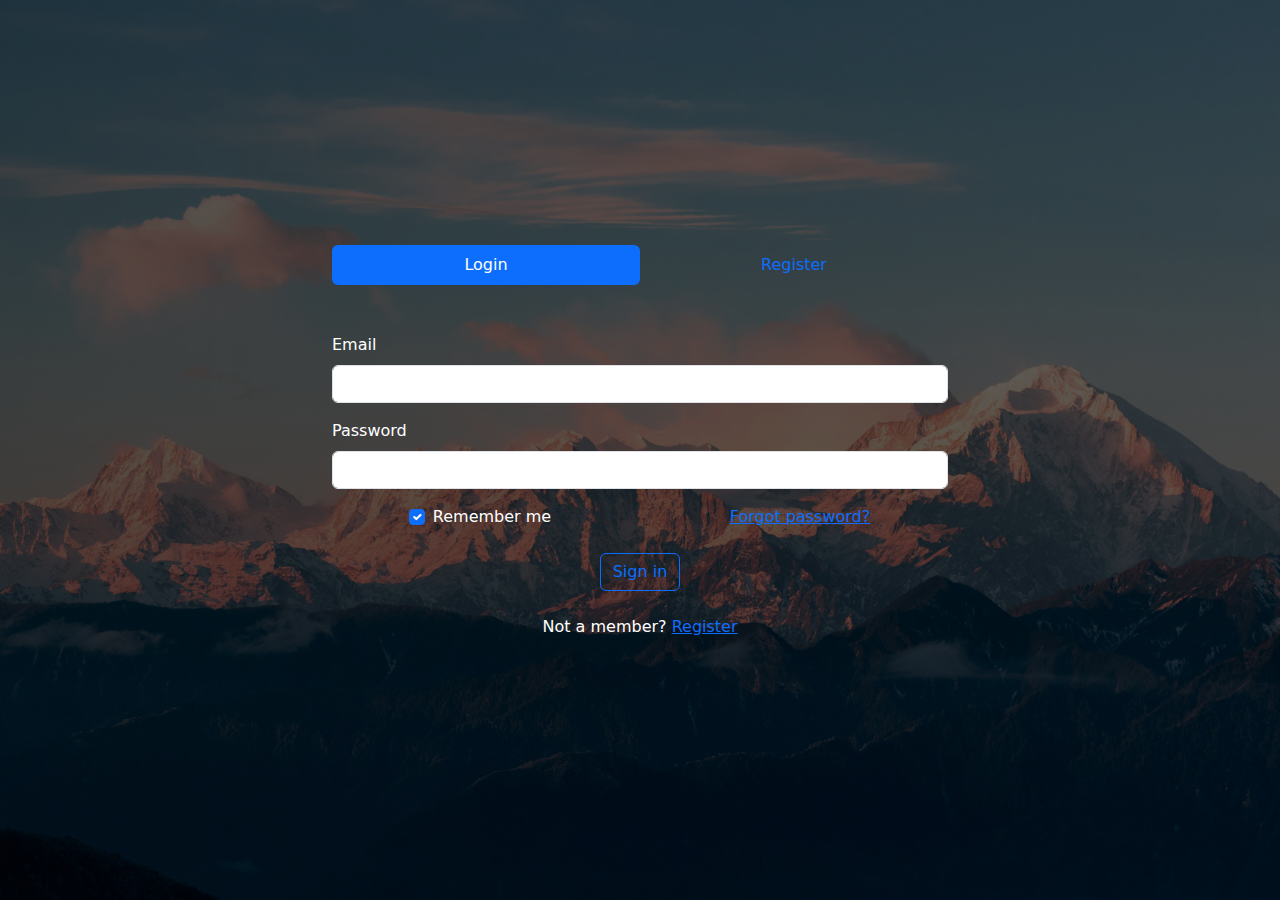
<file: index.html>
<!DOCTYPE html>
<html lang="en">
<head>
    <meta charset="UTF-8">
    <meta name="viewport" content="width=device-width, initial-scale=1.0">
    <title>Document</title>
    <link rel="stylesheet" href="assets/css/bootstrap.min.css">
    <link rel="stylesheet" href="assets/css/all.min.css">
    <link rel="stylesheet" href="assets/css/style.css">
</head>
<body class="signin d-flex justify-content-center align-content-center flex-wrap">
    <div class="container my-5 w-50 text-white ">
        <!-- navs -->
<ul class="nav nav-pills nav-justified mb-3" id="ex1" role="tablist">
    <li class="nav-item" role="presentation">
      <a class="nav-link active" id="tab-login" data-mdb-toggle="pill" href="index.html" role="tab"
        aria-controls="pills-login" aria-selected="true">Login</a>
    </li>
    <li class="nav-item" role="presentation">
      <a class="nav-link" id="tab-register" data-mdb-toggle="pill" href="signUp.html" role="tab"
        aria-controls="pills-register" aria-selected="false">Register</a>
    </li>
  </ul>
  
  
  <!-- content -->
  <div class="tab-content">
    
      
  
        <!-- Email input -->
        <div class="form-outline mb-3 mt-5">
          <label class="form-label text-center" for="loginName">Email</label>
          <input type="email" id="loginEmail" class="form-control" />
        </div>
  
        <!-- Password input -->
        <div class="form-outline mb-3">
          <label class="form-label" for="loginPassword">Password</label>
          <input type="password" id="loginPassword" class="form-control" />
          <p class="text-danger text-center " id="incorrect"></p>
          <p class="text-success text-center" id="correct"></p>
          <p class="text-danger text-center" id="wrong"></p>
        </div>
  
        <!-- 2 column grid layout -->
        <div class="row mb-4">
          <div class="col-md-6 d-flex justify-content-center">
            <!-- Checkbox -->
            <div class="form-check mb-3 mb-md-0">
              <input class="form-check-input" type="checkbox" value="" id="loginCheck" checked />
              <label class="form-check-label" for="loginCheck"> Remember me </label>
            </div>
          </div>
  
          <div class="col-md-6 d-flex justify-content-center">
            <!-- Simple link -->
            <a href="#!">Forgot password?</a>
          </div>
        </div>
  
        <!-- Submit button -->
        <div class="text-center">
        <button type="submit" id="loginButton" class="btn btn-outline-primary btn-block mb-4 ">Sign in</button>
        </div>
        <!-- Register buttons -->
        <div class="text-center">
          <p>Not a member? <a href="signUp.html">Register</a></p>
        </div>
      
    </div>
    
  </div>

    <script src="assets/js/main.js"></script>
</body>
</html>
</file>
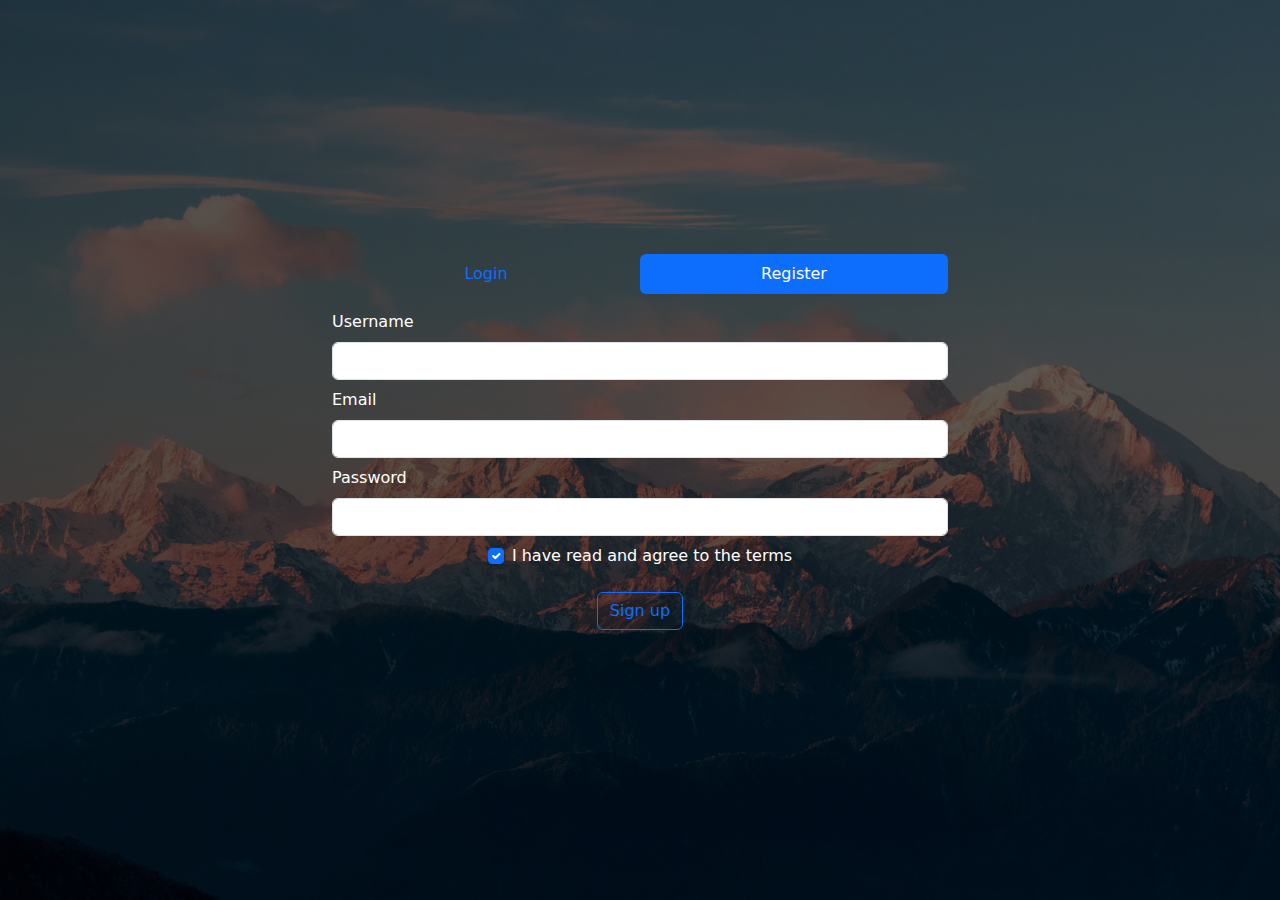
<file: signUp.html>
<!DOCTYPE html>
<html lang="en">
<head>
    <meta charset="UTF-8">
    <meta name="viewport" content="width=device-width, initial-scale=1.0">
    <title>Document</title>
    <link rel="stylesheet" href="assets/css/bootstrap.min.css">
    <link rel="stylesheet" href="assets/css/style.css">
</head>
<body class="signup   d-flex justify-content-center align-content-center flex-wrap">
    <div class="container my-5 w-50 text-white">
        <!-- Pills navs -->
<ul class="nav nav-pills nav-justified mb-3" id="ex1" role="tablist">
    <li class="nav-item" role="presentation">
      <a class="nav-link " id="tab-login"  href="index.html" >Login</a>
    </li>
    <li class="nav-item" role="presentation">
      <a class="nav-link active" id="tab-register"  href="signUp.html" >Register</a>
    </li>
  </ul>
  <!-- Pills navs -->
  
  <!-- Pills content -->
  <div class="tab-content">
    
     
  
        <!-- Username input -->
        <div class="form-outline mb-2 w-100">
          <label class="form-label" for="userName">Username</label>
          <input type="text" id="userName" class="form-control"  oninput="nameValidation()"/>
          <div class="alert text-danger d-none" id="nameMessage"> enter only letters and spaces (at least 3 letters) </div>
        </div>
  
        <!-- Email input -->
        <div class="form-outline mb-2 w-100">
          <label class="form-label" for="userEmail">Email</label>
          <input type="email" id="userEmail" class="form-control" oninput="emailValidation()" />
          <div class="alert text-danger d-none" id="emailMessage">Enter Valid Email Address, (user@user.com) </div>
          <div class=" text-danger d-none " id="emailExist">This mail is exist </div>
        </div>
  
        <!-- Password input -->
        <div class="form-outline mb-2 w-100">
          <label class="form-label" for="userPassword">Password</label>
          <input type="password" id="userPassword" class="form-control" oninput="passwordValidation()" />
          <div class="alert text-danger d-none" id="passMessage">Password must be at least one uppercase letter,one lowercase letter, one digit and one special character  </div>
          <p class="text-danger text-center d-none" id="incorrect">All inputs is required</p>
          <p class="text-success text-center d-none" id="correct">Success</p>
        </div>
  
     
  
        <!-- Checkbox -->
        <div class="form-check d-flex justify-content-center mb-4 w-100">
          <input class="form-check-input me-2" type="checkbox" value="" id="registerCheck" checked
            aria-describedby="registerCheckHelpText" />
          <label class="form-check-label" for="registerCheck">
            I have read and agree to the terms
          </label>
        </div>
  
        <!-- Submit button -->
        <div class="text-center">
        <button type="submit"  id="signup"  class="btn btn-outline-primary btn-block mb-3">Sign up</button>
        </div>
     
    </div>
  </div>

    
    <script src="assets/js/bootstrap.bundle.min.js"></script>
    <script src="assets/js/signUp.js"></script>
</body>
</html>
</file>
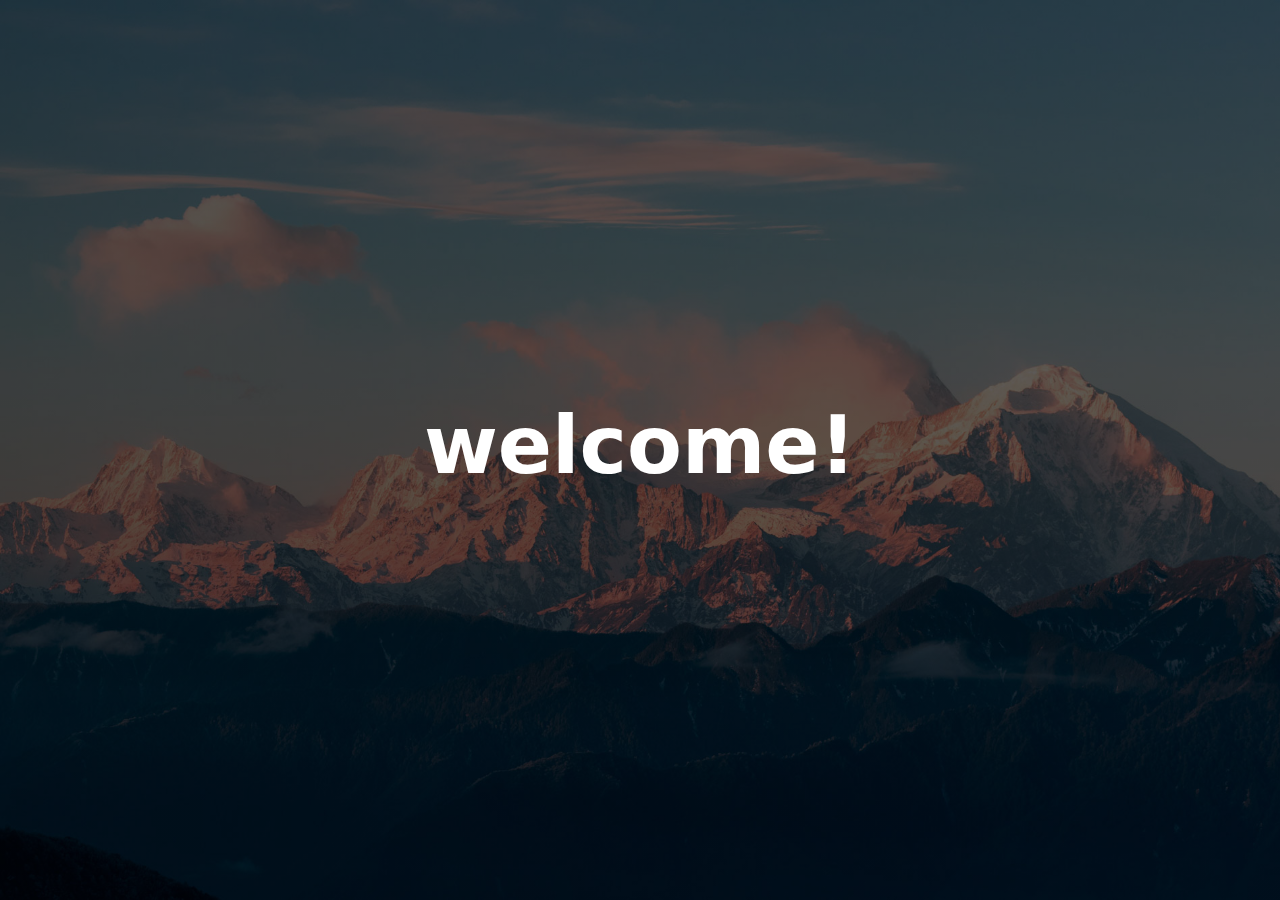
<file: welcome.html>
<!DOCTYPE html>
<html lang="en">
<head>
    <meta charset="UTF-8">
    <meta name="viewport" content="width=device-width, initial-scale=1.0">
    <title>Document</title>
    <link rel="stylesheet" href="assets/css/bootstrap.min.css">
    <link rel="stylesheet" href="assets/css/style.css">
</head>
<body>
    <div class="container welcome w-75 d-flex justify-content-center align-items-center ">
        <h1 class="display-1 fw-semibold text-white">welcome!</h1>
    </div>
</body>
</html>
</file>
<file: assets/css/style.css>
body{
    background-image:  linear-gradient(to right , rgba(0, 0, 0, 0.675) , rgba(0, 0, 0, 0.643) , rgba(0, 0, 0, 0.631) ) , url(../img/bg.jpg);
    background-size: cover;

}
.welcome{
    height: 100vh;
}
.signup {
    height: 100vh;

}
.signin{
    height: 100vh;
  
}
</file>
